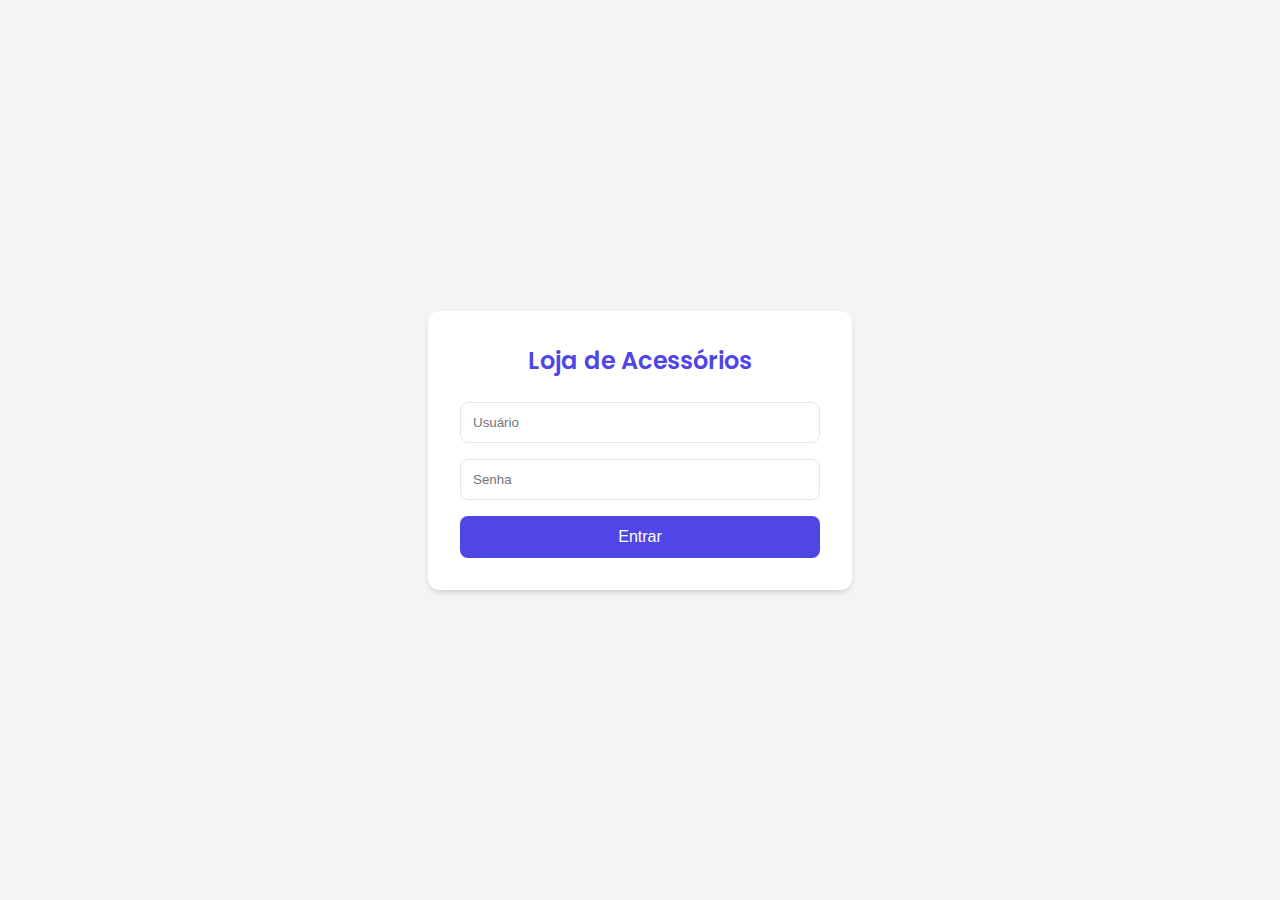
<file: index.html>
<!doctype html>
<html lang="pt-BR">
<head>
  <meta charset="utf-8"/>
  <meta name="viewport" content="width=device-width,initial-scale=1"/>
  <title>Login - Loja de Acessórios Norte</title>
  <link rel="stylesheet" href="css/index.css">
</head>
<body>
  <div class="login-box">
    <h1>Loja de Acessórios</h1>
    <form id="login-form">
      <input type="text" id="login-user" placeholder="Usuário" required />
      <input type="password" id="login-pass" placeholder="Senha" required />
      <button type="submit">Entrar</button>
    </form>
  </div>

  <script>
    const USERS = [
      {user:"admin", pass:"123", role:"Admin"},
      {user:"caixa", pass:"123", role:"Caixa"}
    ];

    document.getElementById("login-form").onsubmit = e => {
      e.preventDefault();
      const u=document.getElementById("login-user").value;
      const p=document.getElementById("login-pass").value;
      const found=USERS.find(x=>x.user===u && x.pass===p);
      if(!found) return alert("Usuário ou senha inválidos");

      // guarda login
      localStorage.setItem("currentUser", JSON.stringify(found));
      // vai para sistema
      window.location.href="sistema.html";
    }
  </script>
</body>
</html>
</file>
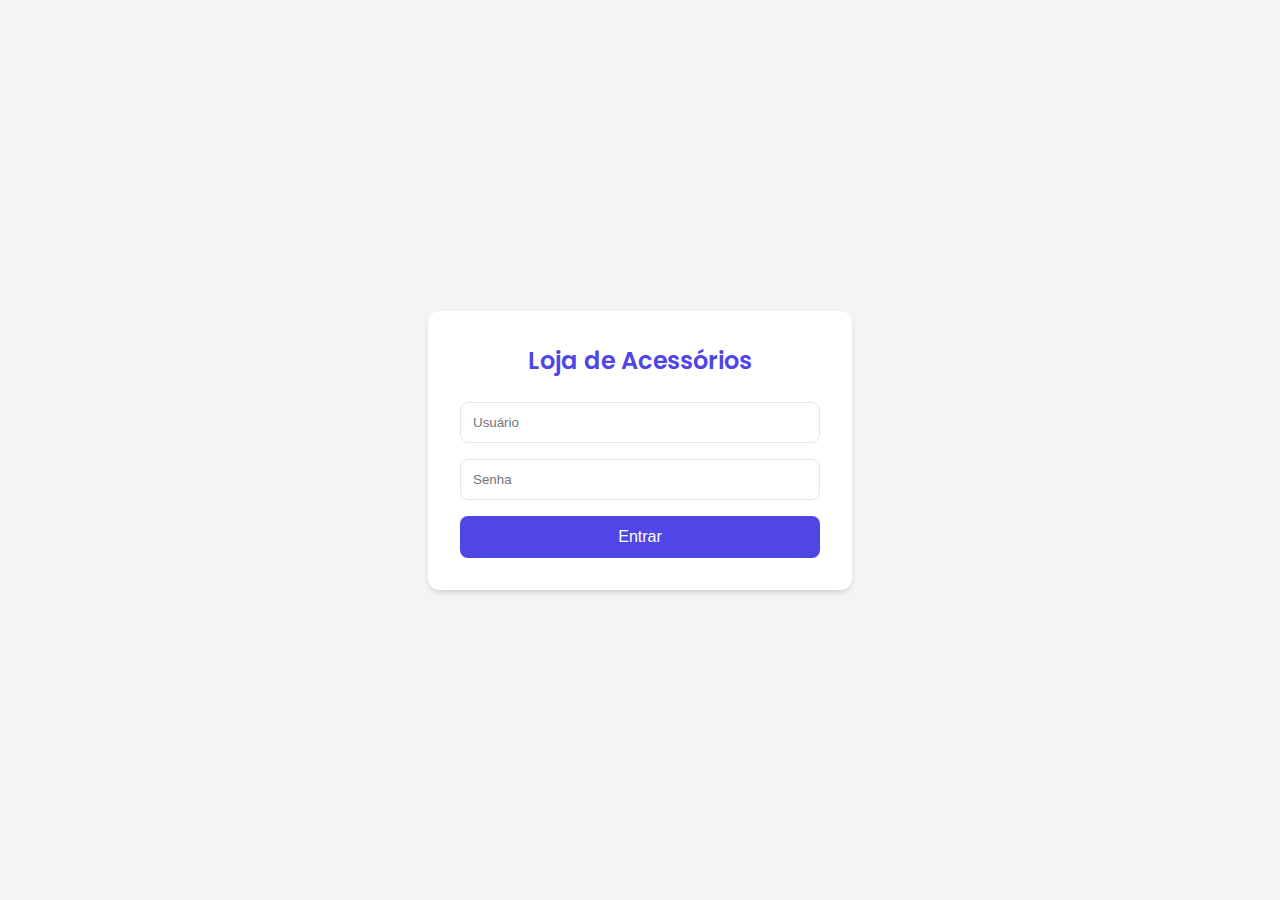
<file: sistema.html>
<!doctype html>
<html lang="pt-BR">
<head>
  <meta charset="utf-8"/>
  <meta name="viewport" content="width=device-width,initial-scale=1"/>
  <title>Sistema - Loja de Acessórios Norte</title>
  <link rel="stylesheet" href="css/sistema.css">
</head>
<body>
  <header>
    <div>📦 Loja de Acessórios Norte</div>
    <div id="user-info"></div>
    <button id="btn-logout">Sair</button>
  </header>
  <div class="app">
    <nav id="menu">
      <button id="nav-products">Produtos</button>
      <button id="nav-pos">PDV</button>
      <button id="nav-customers">Clientes</button>
      <button id="nav-reports">Relatórios</button>
      <button id="nav-finance">Financeiro</button>
    </nav>
    <main>
      <!-- Produtos -->
      <section id="section-products" class="card">
        <h2>Produtos</h2>
        <button id="btn-new-product" class="btn">+ Novo Produto</button>
        <table id="product-table"><thead><tr><th>SKU</th><th>Nome</th><th>Preço</th><th>Estoque</th><th>Ações</th></tr></thead><tbody></tbody></table>
      </section>

        <!-- PDV -->
        <section id="section-pos" class="card" style="display:none">
        <h2>PDV</h2>

        <!-- Cliente -->
        <label>Cliente:
            <select id="pos-customer">
            <option value="">-- Selecione um cliente --</option>
            </select>
        </label>
        <br><br>

        <!-- Buscar produto -->
        <div class="form-group-inline">
          <input type="search" id="pos-search" placeholder="Buscar produto por nome ou SKU"/>
          <input id="pos-qty" type="number" min="1" value="1"/>
          <button id="btn-add-to-cart" class="btn">Adicionar</button>
        </div>

        <table id="cart-table">
            <thead>
            <tr><th>Produto</th><th>Preço</th><th>Qtd</th><th>Total</th><th></th></tr>
            </thead>
            <tbody></tbody>
        </table>

        <div>Total: <span id="pos-total">R$ 0,00</span></div>

        <label>Pagamento:
            <select id="pos-payment">
            <option value="Dinheiro">Dinheiro</option>
            <option value="Cartao">Cartão</option>
            <option value="PIX">PIX</option>
            </select>
        </label>

        <button id="btn-complete-sale" class="btn">Finalizar Venda</button>
        </section>

      <!-- Clientes -->
      <section id="section-customers" class="card" style="display:none">
        <h2>Clientes</h2>
        <button id="btn-new-customer" class="btn">+ Novo Cliente</button>
        <div id="customers-wrap"></div>
      </section>

      <!-- Relatórios -->
      <section id="section-reports" class="card" style="display:none">
        <h2>Relatórios</h2>
        <div>Total de vendas: <span id="report-total">R$ 0,00</span></div>
        <div>Vendas realizadas: <span id="report-count">0</span></div>
      </section>

      <!-- Financeiro -->
      <section id="section-finance" class="card" style="display:none">
        <h2>Financeiro</h2>
        <div id="finance-summary"></div>
      </section>
    </main>
  </div>
  <script src="js/script.js"></script>
</body>
</html>
</file>
<file: css/index.css>
@import url('https://fonts.googleapis.com/css2?family=Poppins:wght@400;500;600&display=swap');

:root {
    --c-primary: #4f46e5;
    --c-primary-dark: #3730a3;
    --c-bg-body: #f3f4f6;
    --c-bg-container: #ffffff;
    --c-border: #e5e7eb;
    --border-radius: 12px;
    --shadow: 0 4px 6px -1px rgb(0 0 0 / 0.1), 0 2px 4px -2px rgb(0 0 0 / 0.1);
}

body {
    margin: 0;
    height: 100vh;
    display: flex;
    justify-content: center;
    align-items: center;
    background-color: var(--c-bg-body);
    font-family: 'Poppins', sans-serif;
}

.login-box {
    background: var(--c-bg-container);
    padding: 32px;
    border-radius: var(--border-radius);
    box-shadow: var(--shadow);
    width: 100%;
    max-width: 360px;
    text-align: center;
}

.login-box h1 {
    font-size: 24px;
    font-weight: 600;
    margin: 0 0 24px 0;
    color: var(--c-primary);
}

.login-box input {
    width: 100%;
    padding: 12px;
    margin-bottom: 16px;
    border: 1px solid var(--c-border);
    border-radius: 8px;
    box-sizing: border-box;
    transition: all 0.2s ease-in-out;
}

.login-box input:focus {
    outline: none;
    border-color: var(--c-primary);
    box-shadow: 0 0 0 3px #e0e7ff;
}

.login-box button {
    width: 100%;
    padding: 12px;
    border: none;
    border-radius: 8px;
    background-color: var(--c-primary);
    color: white;
    cursor: pointer;
    font-size: 16px;
    font-weight: 500;
    transition: background-color 0.2s ease-in-out;
}

.login-box button:hover {
    background-color: var(--c-primary-dark);
}
</file>
<file: css/sistema.css>
/* --- GERAL E VARIÁVEIS --- */
@import url('https://fonts.googleapis.com/css2?family=Poppins:wght@400;500;600&display=swap');

:root {
    /* Cores */
    --c-primary: #4f46e5;
    --c-primary-light: #e0e7ff;
    --c-primary-dark: #3730a3;
    --c-danger: #dc2626;
    --c-danger-light: #fee2e2;
    --c-success: #16a34a;
    --c-text-primary: #111827;
    --c-text-secondary: #6b7280;
    --c-bg-body: #f3f4f6;
    --c-bg-container: #ffffff;
    --c-border: #e5e7eb;

    /* Estilos */
    --border-radius: 8px;
    --shadow: 0 4px 6px -1px rgb(0 0 0 / 0.1), 0 2px 4px -2px rgb(0 0 0 / 0.1);
    --transition: all 0.2s ease-in-out;
}

* {
    box-sizing: border-box;
}

body {
    margin: 0;
    font-family: 'Poppins', sans-serif;
    background-color: var(--c-bg-body);
    color: var(--c-text-primary);
    font-size: 14px;
}

h1, h2, h3 {
    margin-top: 0;
    font-weight: 600;
}

input, select, textarea, button {
    font-family: inherit;
    font-size: inherit;
}

/* --- LAYOUT PRINCIPAL --- */
.app {
    display: flex;
    height: 100vh;
}

header {
    background-color: var(--c-bg-container);
    color: var(--c-text-primary);
    padding: 0 24px;
    display: flex;
    justify-content: space-between;
    align-items: center;
    height: 65px;
    border-bottom: 1px solid var(--c-border);
    position: fixed;
    top: 0;
    left: 0;
    right: 0;
    z-index: 10;
}

header .logo {
    font-weight: 600;
    font-size: 18px;
    color: var(--c-primary);
}

.header-right {
    display: flex;
    align-items: center;
    gap: 16px;
}

main {
    flex: 1;
    padding: 24px;
    overflow-y: auto;
    margin-top: 65px; /* Altura do header */
    margin-left: 220px; /* Largura da navegação */
}

/* --- NAVEGAÇÃO LATERAL (NAV) --- */
nav {
    width: 220px;
    background-color: var(--c-bg-container);
    padding: 16px;
    border-right: 1px solid var(--c-border);
    position: fixed;
    top: 65px; /* Altura do header */
    bottom: 0;
    left: 0;
}

nav button {
    display: flex;
    align-items: center;
    gap: 10px;
    width: 100%;
    padding: 10px 12px;
    margin-bottom: 6px;
    border: none;
    background: none;
    text-align: left;
    cursor: pointer;
    border-radius: var(--border-radius);
    font-weight: 500;
    color: var(--c-text-secondary);
    transition: var(--transition);
}

nav button:hover {
    background-color: var(--c-bg-body);
    color: var(--c-text-primary);
}

nav button.active {
    background-color: var(--c-primary-light);
    color: var(--c-primary);
    font-weight: 600;
}


/* --- COMPONENTES --- */
.card {
    background: var(--c-bg-container);
    padding: 24px;
    margin-bottom: 20px;
    border-radius: var(--border-radius);
    box-shadow: var(--shadow);
}
.card-header {
    display: flex;
    justify-content: space-between;
    align-items: center;
    margin-bottom: 20px;
}

/* Botões */
.btn {
    padding: 8px 16px;
    border-radius: var(--border-radius);
    border: none;
    background: var(--c-primary);
    color: white;
    cursor: pointer;
    font-weight: 500;
    transition: var(--transition);
}

.btn:hover {
    background: var(--c-primary-dark);
}

.btn.ghost {
    background: transparent;
    color: var(--c-text-secondary);
    border: 1px solid var(--c-border);
}

.btn.ghost:hover {
    background-color: var(--c-bg-body);
    color: var(--c-text-primary);
}

#btn-logout {
    background: var(--c-danger-light);
    color: var(--c-danger);
    font-weight: 500;
    padding: 8px 12px;
    border: none;
    border-radius: var(--border-radius);
    cursor: pointer;
    transition: var(--transition);
}

#btn-logout:hover {
    background: var(--c-danger);
    color: white;
}

/* Tabelas */
table {
    width: 100%;
    border-collapse: collapse;
    margin-top: 16px;
}

th, td {
    padding: 12px 16px;
    border-bottom: 1px solid var(--c-border);
    text-align: left;
    vertical-align: middle;
}

thead th {
    font-weight: 600;
    font-size: 12px;
    color: var(--c-text-secondary);
    text-transform: uppercase;
    background-color: var(--c-bg-body);
}

tbody tr:hover {
    background-color: #f9fafb;
}

td .btn-edit, td .btn-del {
    padding: 4px 8px;
    font-size: 12px;
    margin-right: 4px;
    border: 1px solid transparent;
}
.btn-edit {
    background-color: var(--c-primary-light);
    color: var(--c-primary);
}
.btn-edit:hover { background-color: var(--c-primary); color: white; }

.btn-del {
    background-color: var(--c-danger-light);
    color: var(--c-danger);
}
.btn-del:hover { background-color: var(--c-danger); color: white; }

/* Formulários */
.form-group {
    margin-bottom: 16px;
}

label {
    display: block;
    margin-bottom: 6px;
    font-weight: 500;
    color: var(--c-text-primary);
}

input[type="text"],
input[type="number"],
input[type="password"],
select {
    width: 100%;
    padding: 8px 12px;
    border: 1px solid var(--c-border);
    border-radius: var(--border-radius);
    background-color: #fff;
    transition: var(--transition);
}

input:focus, select:focus {
    outline: none;
    border-color: var(--c-primary);
    box-shadow: 0 0 0 2px var(--c-primary-light);
}

/* --- Seção Clientes Específica --- */
#customers-wrap .card {
    box-shadow: none;
    border: 1px solid var(--c-border);
    padding: 16px;
}

/* --- Estilos para grupos de formulário em linha --- */
.form-group-inline {
    display: flex;          /* Coloca os itens lado a lado */
    align-items: stretch;   /* Faz com que todos tenham a mesma altura */
    gap: 12px;              /* Cria um espaço consistente entre eles */
    margin-bottom: 24px;    /* Adiciona um espaço abaixo do grupo */
}

.form-group-inline input[type="search"] {
    flex: 1; /* Faz o campo de busca crescer e ocupar o espaço disponível */
    border-radius: 5px; /* Por exemplo, 20px, você pode ajustar este valor */
}

.form-group-inline input[type="number"] {
    width: 70px; /* Define uma largura fixa para o campo de quantidade */
    text-align: center;
}
</file>
